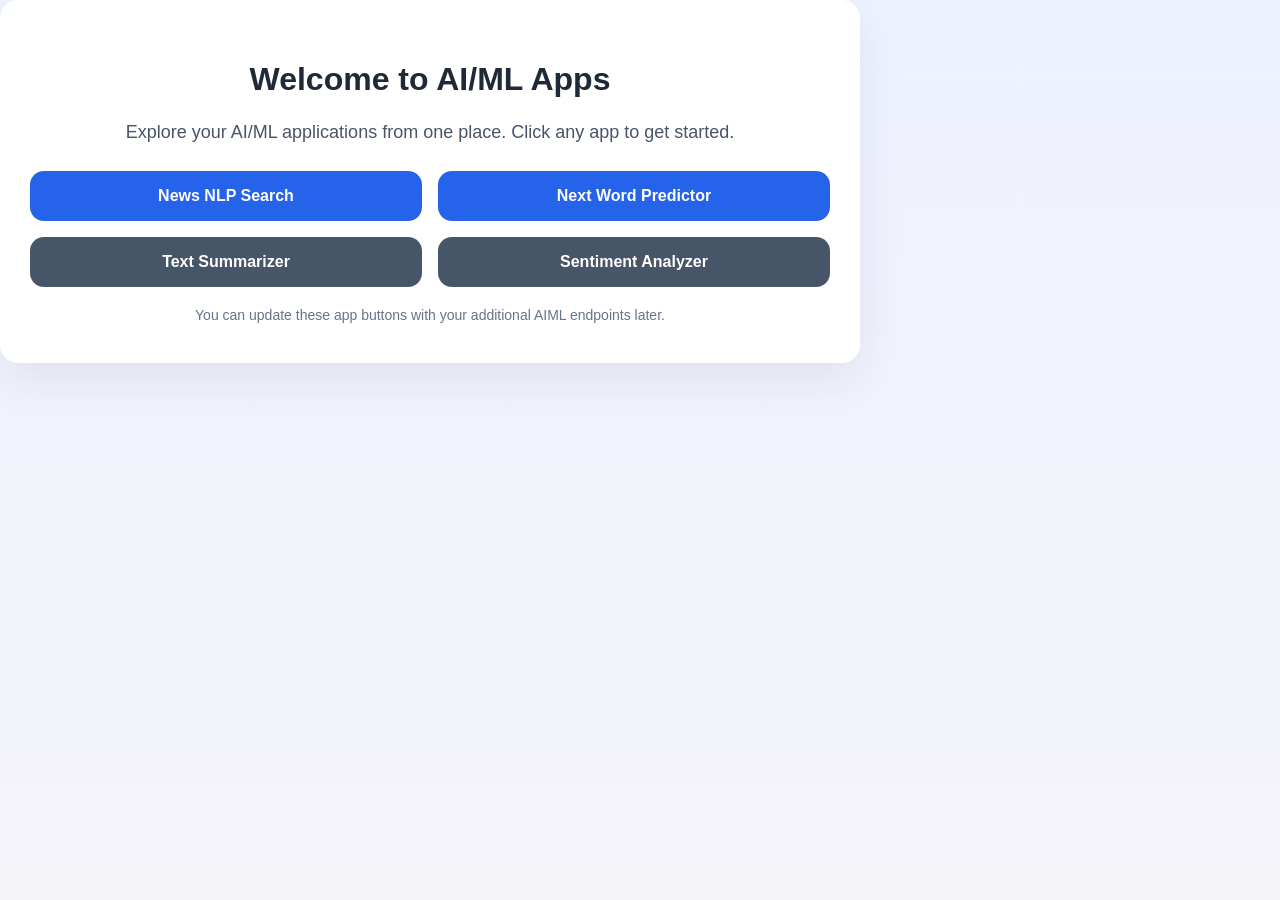
<file: templates/landing.html>
<!DOCTYPE html>
<html>
<head>
    <title>AIML Apps Hub</title>
    <link rel="stylesheet" href="/static/style.css">
</head>
<body>
    <div class="container landing-container">
        <h1>Welcome to AI/ML Apps</h1>
        <p class="landing-description">Explore your AI/ML applications from one place. Click any app to get started.</p>
        <div class="landing-buttons">
            <a class="app-button" href="/news">News NLP Search</a>
            <a class="app-button" href="/nextword">Next Word Predictor</a>
            <a class="app-button placeholder" href="#">Text Summarizer</a>
            <a class="app-button placeholder" href="#">Sentiment Analyzer</a>
        </div>
        <div class="landing-note">You can update these app buttons with your additional AIML endpoints later.</div>
    </div>
</body>
</html>
</file>
<file: static/style.css>
body {
    font-family: Arial, sans-serif;
    margin: 0;
    min-height: 100vh;
    background: linear-gradient(180deg, #eef2ff 0%, #f4f4f9 100%);
}

.news-page-wrapper {
    display: grid;
    grid-template-columns: 1fr 320px;
    gap: 24px;
    padding: 20px;
    max-width: 1400px;
    margin: 0 auto;
}

.news-main {
    min-height: 100vh;
    display: flex;
    align-items: flex-start;
    justify-content: center;
}

.news-container {
    width: 100%;
    padding: 30px;
    background: white;
    border-radius: 18px;
    box-shadow: 0 18px 48px rgba(32, 41, 79, 0.08);
}

.container {
    width: 100%;
    max-width: 800px;
    padding: 30px;
    background: white;
    border-radius: 18px;
    box-shadow: 0 18px 48px rgba(32, 41, 79, 0.08);
    text-align: center;
}

.news-sidebar {
    position: sticky;
    top: 20px;
    height: calc(100vh - 40px);
    overflow-y: auto;
    padding: 0;
}

.sidebar-container {
    background: white;
    border-radius: 14px;
    padding: 20px;
    box-shadow: 0 10px 30px rgba(32, 41, 79, 0.08);
}

.sidebar-container h2 {
    margin: 0 0 8px 0;
    font-size: 18px;
    color: #1f2937;
}

.sidebar-info {
    margin: 0 0 16px 0;
    font-size: 13px;
    color: #6b7280;
}

.sample-list {
    list-style: none;
    padding: 0;
    margin: 0;
    display: flex;
    flex-direction: column;
    gap: 10px;
}

.sample-item {
    padding: 12px;
    border: 1px solid #e5e7eb;
    border-radius: 10px;
    background: #f9fafb;
    transition: all 0.2s ease;
    cursor: pointer;
}

.sample-item:hover {
    background: #f3f4f6;
    border-color: #d1d5db;
    box-shadow: 0 2px 8px rgba(0, 0, 0, 0.05);
}

.sample-title {
    font-size: 13px;
    font-weight: 500;
    color: #111827;
    margin-bottom: 6px;
    line-height: 1.4;
}

.sample-meta {
    display: flex;
    gap: 6px;
    flex-wrap: wrap;
}

.sample-category {
    display: inline-block;
    font-size: 11px;
    background: #dbeafe;
    color: #1e40af;
    padding: 2px 6px;
    border-radius: 4px;
    font-weight: 600;
}

.sample-source {
    display: inline-block;
    font-size: 11px;
    background: #f3e8ff;
    color: #6b21a8;
    padding: 2px 6px;
    border-radius: 4px;
}

h1 {
    color: #1f2937;
    margin-bottom: 24px;
}

.search-form {
    margin-bottom: 24px;
}

.search-row {
    display: flex;
    flex-wrap: wrap;
    justify-content: center;
    gap: 12px;
}

.search-row input {
    flex: 1 1 320px;
    padding: 14px 16px;
    border: 1px solid #d1d5db;
    border-radius: 12px;
    font-size: 16px;
    outline: none;
    transition: border-color 0.2s ease;
}

.search-row input:focus {
    border-color: #2563eb;
}

.search-row button {
    padding: 14px 20px;
    border: none;
    border-radius: 12px;
    color: white;
    cursor: pointer;
    font-size: 15px;
    min-width: 130px;
}

.search-row button[type="submit"] {
    background: #2563eb;
}

.search-row button[type="submit"]:hover {
    background: #1d4ed8;
}

#voice-button {
    background: #16a34a;
}

#voice-button:hover {
    background: #15803d;
}

#voice-button.listening {
    background: #dc2626;
}

.voice-row {
    margin-top: 12px;
}

.voice-status {
    color: #4b5563;
    font-size: 14px;
}

.error,
.no-results {
    margin-top: 20px;
    padding: 18px 22px;
    border-radius: 14px;
    background: #f8fafc;
    color: #334155;
    border: 1px solid #e2e8f0;
}

.results-header {
    font-size: 20px;
    font-weight: 600;
    margin-bottom: 18px;
    color: #111827;
}

.results-list {
    list-style: none;
    padding: 0;
    margin: 0;
    display: grid;
    gap: 16px;
}

.result-item {
    text-align: left;
    padding: 20px;
    border-radius: 16px;
    border: 1px solid #e5e7eb;
    background: #ffffff;
    transition: transform 0.2s ease, box-shadow 0.2s ease;
}

.result-item:hover {
    transform: translateY(-2px);
    box-shadow: 0 10px 30px rgba(15, 23, 42, 0.08);
}

.result-item a {
    color: #1d4ed8;
    text-decoration: none;
    font-size: 18px;
    font-weight: 600;
}

.result-meta,
.result-description,
.result-content,
.result-summary {
    margin-top: 8px;
    color: #475569;
    font-size: 15px;
}

.result-meta span,
.result-description span,
.result-content span,
.result-summary span {
    font-weight: 600;
    color: #111827;
}

@media (max-width: 1024px) {
    .news-page-wrapper {
        grid-template-columns: 1fr;
        gap: 20px;
    }
    
    .news-sidebar {
        position: static;
        height: auto;
        max-height: 500px;
        overflow-y: auto;
    }
}

@media (max-width: 640px) {
    .container {
        padding: 20px;
    }
    
    .news-container {
        padding: 20px;
    }
    
    .search-row {
        flex-direction: column;
    }
    .search-row button {
        width: 100%;
        min-width: 0;
    }
    
    .news-page-wrapper {
        padding: 12px;
        gap: 16px;
    }
    
    .sidebar-container {
        padding: 16px;
    }
    
    .sidebar-info {
        font-size: 12px;
    }
    
    .sample-title {
        font-size: 12px;
    }
}

.landing-container {
    padding: 40px 30px;
}

.landing-description {
    color: #475569;
    margin-bottom: 28px;
    font-size: 18px;
}

.landing-buttons {
    display: grid;
    grid-template-columns: repeat(2, minmax(140px, 1fr));
    gap: 16px;
    margin-bottom: 20px;
}

.app-button {
    display: inline-flex;
    align-items: center;
    justify-content: center;
    padding: 16px 20px;
    border-radius: 14px;
    background: #2563eb;
    color: white;
    text-decoration: none;
    font-weight: 600;
    transition: transform 0.2s ease, background 0.2s ease;
}

.app-button:hover {
    transform: translateY(-2px);
    background: #1d4ed8;
}

.app-button.placeholder {
    background: #475569;
}

.app-button.placeholder:hover {
    background: #1f2937;
}

.landing-note {
    color: #64748b;
    font-size: 14px;
}

@media (max-width: 640px) {
    .landing-buttons {
        grid-template-columns: 1fr;
    }
}
</file>
